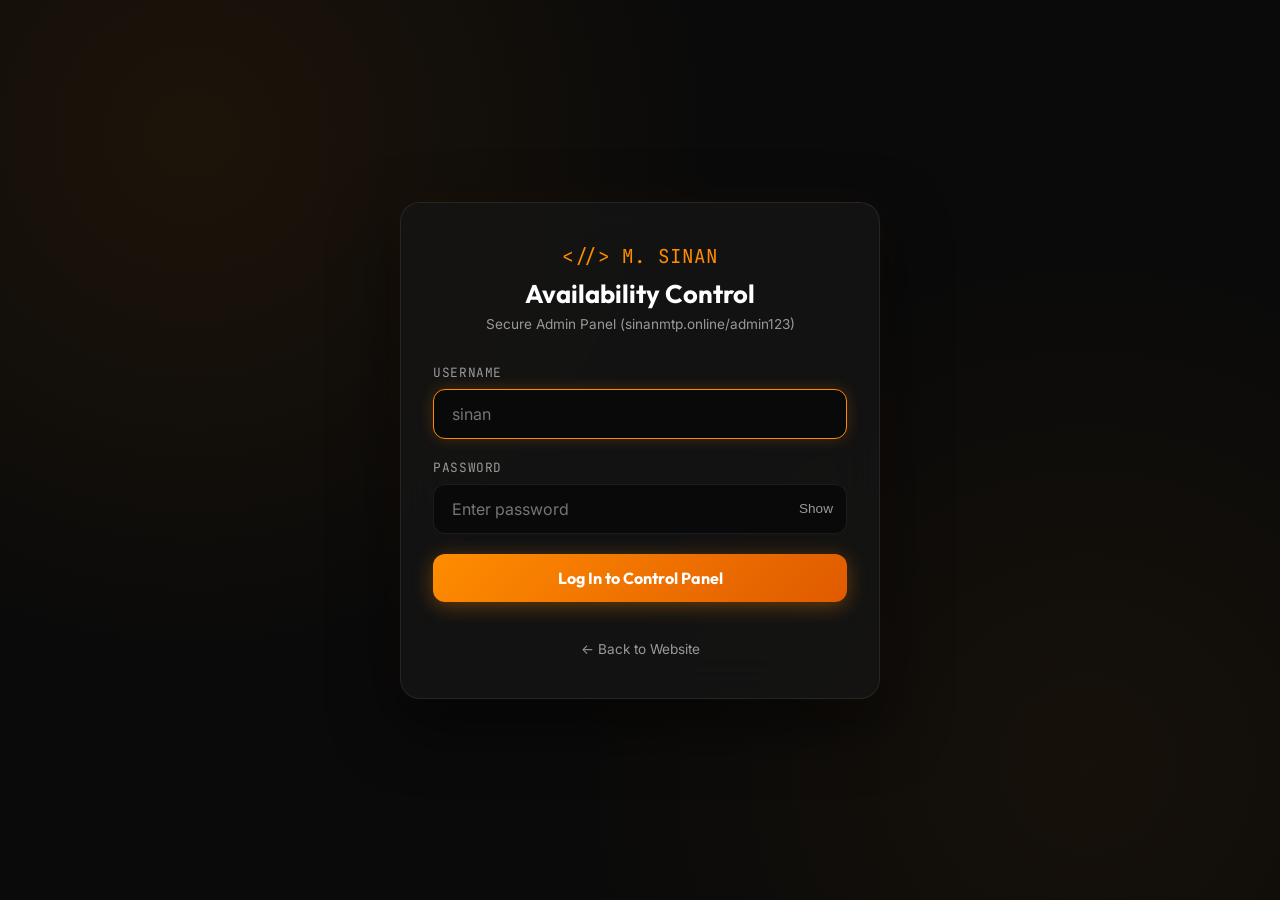
<file: admin123/index.html>
<!DOCTYPE html>
<html lang="en">
<head>
    <meta charset="UTF-8">
    <meta http-equiv="refresh" content="0; url=/admin123.html">
    <script>window.location.replace("/admin123.html");</script>
    <title>Redirecting to Admin Panel...</title>
</head>
<body>
    <p>Redirecting to <a href="/admin123.html">Admin Panel</a>...</p>
</body>
</html>
</file>
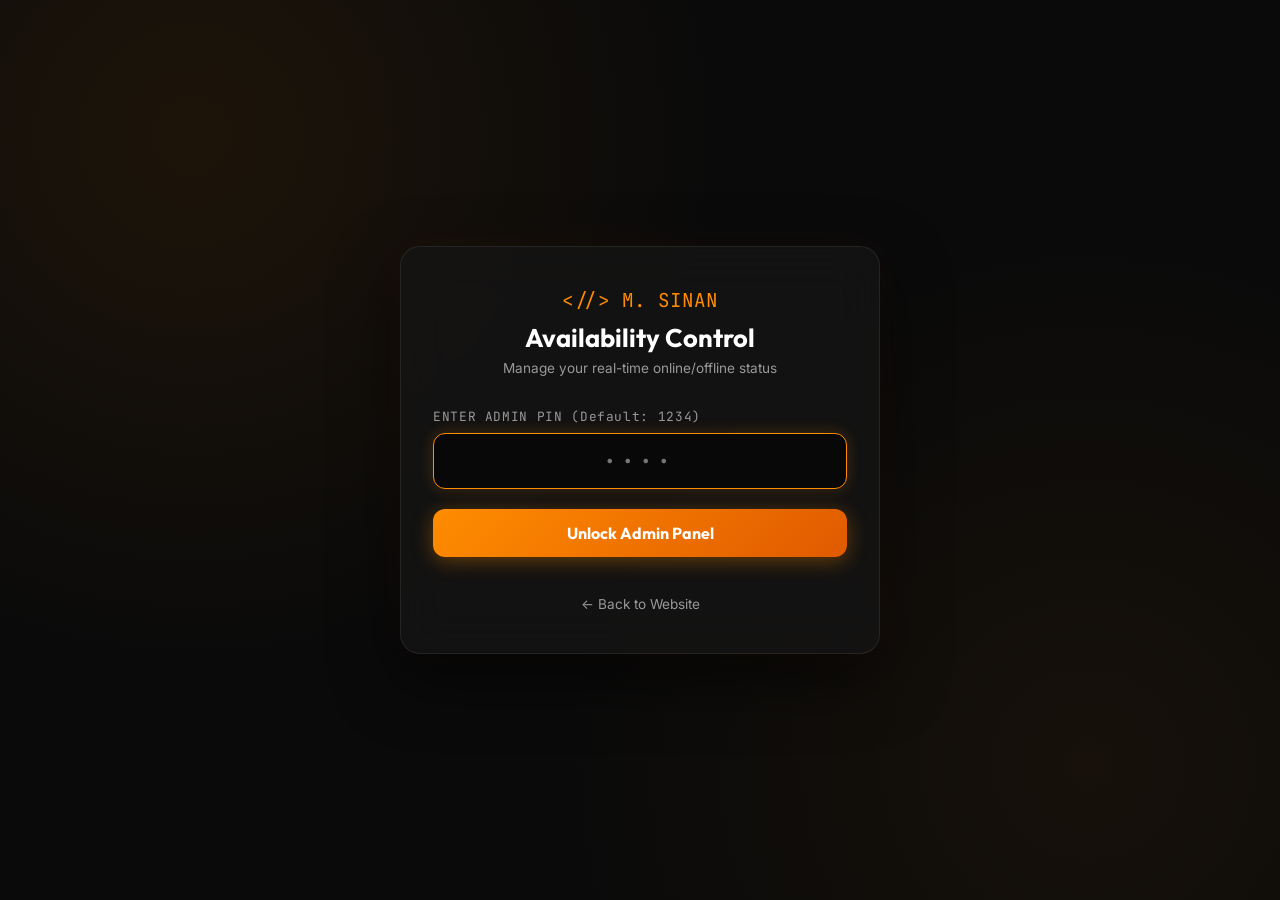
<file: admin.html>
<!DOCTYPE html>
<html lang="en">
<head>
    <meta charset="UTF-8">
    <meta name="viewport" content="width=device-width, initial-scale=1.0">
    <title>Muhammed Sinan | Admin Control Panel</title>
    <link rel="preconnect" href="https://fonts.googleapis.com">
    <link rel="preconnect" href="https://fonts.gstatic.com" crossorigin>
    <link href="https://fonts.googleapis.com/css2?family=Inter:wght@400;500;600;700&family=Outfit:wght@600;700;800&family=JetBrains+Mono:wght@400;500&display=swap" rel="stylesheet">
    <style>
        :root {
            --bg-primary: #0a0a0a;
            --bg-card: rgba(22, 22, 22, 0.7);
            --border-color: rgba(255, 255, 255, 0.08);
            --accent-orange: #FF8C00;
            --accent-orange-rgb: 255, 140, 0;
            --text-cream: #E1DDCF;
            --text-grey: #999999;
            --font-main: 'Inter', sans-serif;
            --font-heading: 'Outfit', sans-serif;
            --font-mono: 'JetBrains Mono', monospace;
        }

        * {
            box-sizing: border-box;
            margin: 0;
            padding: 0;
        }

        body {
            background-color: var(--bg-primary);
            color: var(--text-cream);
            font-family: var(--font-main);
            min-height: 100vh;
            display: flex;
            align-items: center;
            justify-content: center;
            padding: 20px;
            background-image: 
                radial-gradient(circle at 15% 15%, rgba(var(--accent-orange-rgb), 0.08), transparent 40%),
                radial-gradient(circle at 85% 85%, rgba(var(--accent-orange-rgb), 0.05), transparent 40%);
        }

        .admin-card {
            width: 100%;
            max-width: 480px;
            background: var(--bg-card);
            border: 1px solid var(--border-color);
            border-radius: 20px;
            padding: 40px 32px;
            backdrop-filter: blur(24px);
            -webkit-backdrop-filter: blur(24px);
            box-shadow: 0 24px 64px rgba(0, 0, 0, 0.6), 0 0 40px rgba(var(--accent-orange-rgb), 0.05);
        }

        .admin-header {
            text-align: center;
            margin-bottom: 32px;
        }

        .admin-logo {
            font-family: var(--font-mono);
            color: var(--accent-orange);
            font-size: 1.2rem;
            margin-bottom: 8px;
            display: inline-block;
        }

        .admin-title {
            font-family: var(--font-heading);
            font-size: 1.6rem;
            font-weight: 700;
            color: #fff;
        }

        .admin-subtitle {
            font-size: 0.85rem;
            color: var(--text-grey);
            margin-top: 6px;
        }

        /* PIN Login Screen */
        #pin-screen {
            display: flex;
            flex-direction: column;
            gap: 20px;
        }

        .input-group {
            display: flex;
            flex-direction: column;
            gap: 8px;
        }

        .input-label {
            font-size: 0.8rem;
            font-family: var(--font-mono);
            color: var(--text-grey);
            letter-spacing: 0.05em;
        }

        .pin-input {
            width: 100%;
            background: rgba(0, 0, 0, 0.5);
            border: 1px solid var(--border-color);
            border-radius: 12px;
            padding: 14px 18px;
            color: #fff;
            font-size: 1.2rem;
            font-family: var(--font-mono);
            text-align: center;
            letter-spacing: 0.3em;
            outline: none;
            transition: border-color 0.3s;
        }

        .pin-input:focus {
            border-color: var(--accent-orange);
            box-shadow: 0 0 15px rgba(var(--accent-orange-rgb), 0.2);
        }

        .btn-login, .btn-save {
            width: 100%;
            padding: 14px;
            background: linear-gradient(135deg, var(--accent-orange), #e05a00);
            border: none;
            border-radius: 12px;
            color: #fff;
            font-family: var(--font-heading);
            font-weight: 700;
            font-size: 1rem;
            cursor: pointer;
            transition: transform 0.2s, box-shadow 0.2s;
            box-shadow: 0 4px 20px rgba(var(--accent-orange-rgb), 0.35);
        }

        .btn-login:hover, .btn-save:hover {
            transform: translateY(-2px);
            box-shadow: 0 8px 28px rgba(var(--accent-orange-rgb), 0.5);
        }

        .btn-login:active, .btn-save:active {
            transform: scale(0.98);
        }

        .login-error {
            color: #ff4d4d;
            font-size: 0.82rem;
            text-align: center;
            display: none;
        }

        /* Control Panel View */
        #panel-screen {
            display: none;
            flex-direction: column;
            gap: 24px;
        }

        .status-options {
            display: grid;
            grid-template-columns: repeat(3, 1fr);
            gap: 12px;
        }

        .status-option {
            background: rgba(0, 0, 0, 0.4);
            border: 2px solid var(--border-color);
            border-radius: 14px;
            padding: 16px 10px;
            text-align: center;
            cursor: pointer;
            transition: all 0.25s ease;
            display: flex;
            flex-direction: column;
            align-items: center;
            gap: 8px;
        }

        .status-option:hover {
            border-color: rgba(255, 255, 255, 0.2);
            background: rgba(255, 255, 255, 0.03);
        }

        .status-option.active {
            border-color: var(--accent-orange);
            background: rgba(var(--accent-orange-rgb), 0.1);
        }

        .status-dot {
            width: 14px;
            height: 14px;
            border-radius: 50%;
        }

        .dot-online { background: #00FF66; box-shadow: 0 0 10px #00FF66; }
        .dot-busy { background: #FFCC00; box-shadow: 0 0 10px #FFCC00; }
        .dot-offline { background: #FF3333; box-shadow: 0 0 10px #FF3333; }

        .status-label {
            font-size: 0.8rem;
            font-weight: 600;
            color: #fff;
        }

        .text-input {
            width: 100%;
            background: rgba(0, 0, 0, 0.5);
            border: 1px solid var(--border-color);
            border-radius: 12px;
            padding: 12px 16px;
            color: #fff;
            font-size: 0.9rem;
            font-family: var(--font-main);
            outline: none;
            transition: border-color 0.3s;
        }

        .text-input:focus {
            border-color: var(--accent-orange);
        }

        .preview-box {
            background: rgba(0, 0, 0, 0.4);
            border: 1px dashed rgba(255, 255, 255, 0.15);
            border-radius: 12px;
            padding: 16px;
            display: flex;
            flex-direction: column;
            gap: 10px;
        }

        .preview-title {
            font-size: 0.72rem;
            font-family: var(--font-mono);
            color: var(--text-grey);
            text-transform: uppercase;
        }

        .preview-badge {
            display: inline-flex;
            align-items: center;
            gap: 10px;
            padding: 8px 16px;
            background: rgba(255, 255, 255, 0.02);
            border: 1px solid var(--border-color);
            border-radius: 24px;
            width: fit-content;
        }

        .toast {
            background: #22c55e;
            color: #fff;
            padding: 10px 16px;
            border-radius: 8px;
            font-size: 0.85rem;
            text-align: center;
            display: none;
            animation: fadeIn 0.3s ease;
        }

        @keyframes fadeIn {
            from { opacity: 0; transform: translateY(-50px); }
            to { opacity: 1; transform: translateY(0); }
        }

        .nav-back {
            text-align: center;
            margin-top: 16px;
        }

        .nav-back a {
            color: var(--text-grey);
            font-size: 0.85rem;
            text-decoration: none;
            transition: color 0.2s;
        }

        .nav-back a:hover {
            color: var(--accent-orange);
        }
    </style>
</head>
<body>

    <div class="admin-card">
        <div class="admin-header">
            <span class="admin-logo">&lt;//&gt; M. SINAN</span>
            <h1 class="admin-title">Availability Control</h1>
            <p class="admin-subtitle">Manage your real-time online/offline status</p>
        </div>

        <!-- PIN Login Screen -->
        <div id="pin-screen">
            <div class="input-group">
                <label class="input-label" for="pin-input">ENTER ADMIN PIN (Default: 1234)</label>
                <input type="password" id="pin-input" class="pin-input" maxlength="6" placeholder="••••" autofocus>
            </div>
            <div id="login-error" class="login-error">Incorrect PIN. Please try again.</div>
            <button id="login-btn" class="btn-login">Unlock Admin Panel</button>
            <div class="nav-back">
                <a href="index.html">← Back to Website</a>
            </div>
        </div>

        <!-- Panel Screen -->
        <div id="panel-screen">
            <div id="toast" class="toast">✅ Status updated live across your website!</div>

            <div class="input-group">
                <label class="input-label">SELECT AVAILABILITY STATUS</label>
                <div class="status-options">
                    <div class="status-option active" data-status="online">
                        <span class="status-dot dot-online"></span>
                        <span class="status-label">Online</span>
                    </div>
                    <div class="status-option" data-status="busy">
                        <span class="status-dot dot-busy"></span>
                        <span class="status-label">Busy</span>
                    </div>
                    <div class="status-option" data-status="offline">
                        <span class="status-dot dot-offline"></span>
                        <span class="status-label">Offline</span>
                    </div>
                </div>
            </div>

            <div class="input-group">
                <label class="input-label" for="status-text">HERO BADGE TEXT</label>
                <input type="text" id="status-text" class="text-input" value="Available for Projects — Let's Build Something!">
            </div>

            <div class="input-group">
                <label class="input-label" for="chat-text">LIVE CHAT STATUS SUBTEXT</label>
                <input type="text" id="chat-text" class="text-input" value="Typically replies instantly">
            </div>

            <div class="preview-box">
                <span class="preview-title">Live Homepage Preview</span>
                <div class="preview-badge">
                    <span id="preview-dot" class="status-dot dot-online"></span>
                    <span id="preview-text" style="font-size: 0.8rem; color: #999;">Available for Projects — Let's Build Something!</span>
                </div>
            </div>

            <button id="save-btn" class="btn-save">Update Website Status</button>

            <div class="nav-back">
                <a href="index.html">← View Public Website</a>
            </div>
        </div>
    </div>

    <script>
        // Storage Key
        const STATUS_KEY = 'sinan_status_config';
        const DEFAULT_PIN = '1234'; // Default Admin PIN

        // Default Config
        const defaultConfig = {
            status: 'online', // 'online', 'busy', 'offline'
            badgeText: "Available for Projects — Let's Build Something!",
            chatText: "Typically replies instantly"
        };

        // Elements
        const pinScreen = document.getElementById('pin-screen');
        const panelScreen = document.getElementById('panel-screen');
        const pinInput = document.getElementById('pin-input');
        const loginBtn = document.getElementById('login-btn');
        const loginError = document.getElementById('login-error');
        const statusOptions = document.querySelectorAll('.status-option');
        const statusTextInput = document.getElementById('status-text');
        const chatTextInput = document.getElementById('chat-text');
        const previewDot = document.getElementById('preview-dot');
        const previewText = document.getElementById('preview-text');
        const saveBtn = document.getElementById('save-btn');
        const toast = document.getElementById('toast');

        let currentConfig = { ...defaultConfig };

        // Load Saved Config
        const loadConfig = () => {
            const saved = localStorage.getItem(STATUS_KEY);
            if (saved) {
                try { currentConfig = JSON.parse(saved); } catch(e){}
            }
            updateFormState();
        };

        const updateFormState = () => {
            // Options
            statusOptions.forEach(opt => {
                if (opt.dataset.status === currentConfig.status) {
                    opt.classList.add('active');
                } else {
                    opt.classList.remove('active');
                }
            });

            statusTextInput.value = currentConfig.badgeText;
            chatTextInput.value = currentConfig.chatText;
            updatePreview();
        };

        const updatePreview = () => {
            const status = currentConfig.status;
            previewDot.className = 'status-dot ' + (status === 'online' ? 'dot-online' : status === 'busy' ? 'dot-busy' : 'dot-offline');
            previewText.textContent = statusTextInput.value;
        };

        // Login Handler
        const handleLogin = () => {
            if (pinInput.value === DEFAULT_PIN) {
                pinScreen.style.display = 'none';
                panelScreen.style.display = 'flex';
                loadConfig();
            } else {
                loginError.style.display = 'block';
                pinInput.focus();
            }
        };

        loginBtn.addEventListener('click', handleLogin);
        pinInput.addEventListener('keydown', (e) => {
            if (e.key === 'Enter') handleLogin();
        });

        // Status option clicks
        statusOptions.forEach(opt => {
            opt.addEventListener('click', () => {
                statusOptions.forEach(o => o.classList.remove('active'));
                opt.classList.add('active');
                currentConfig.status = opt.dataset.status;

                // Auto set default text if user hasn't typed custom
                if (currentConfig.status === 'online') {
                    statusTextInput.value = "Available for Projects — Let's Build Something!";
                    chatTextInput.value = "Typically replies instantly";
                } else if (currentConfig.status === 'busy') {
                    statusTextInput.value = "In a Client Session — Replies may be delayed";
                    chatTextInput.value = "Busy in a session";
                } else if (currentConfig.status === 'offline') {
                    statusTextInput.value = "Currently Offline — Back Soon!";
                    chatTextInput.value = "Currently offline";
                }

                updatePreview();
            });
        });

        statusTextInput.addEventListener('input', updatePreview);

        // Save & Broadcast
        saveBtn.addEventListener('click', () => {
            currentConfig.badgeText = statusTextInput.value.trim() || defaultConfig.badgeText;
            currentConfig.chatText = chatTextInput.value.trim() || defaultConfig.chatText;

            // 1. Save to LocalStorage
            localStorage.setItem(STATUS_KEY, JSON.stringify(currentConfig));

            // 2. Broadcast to other tabs live
            window.dispatchEvent(new Event('storage'));

            // Show success toast
            toast.style.display = 'block';
            setTimeout(() => { toast.style.display = 'none'; }, 3000);
        });
    </script>
</body>
</html>
</file>
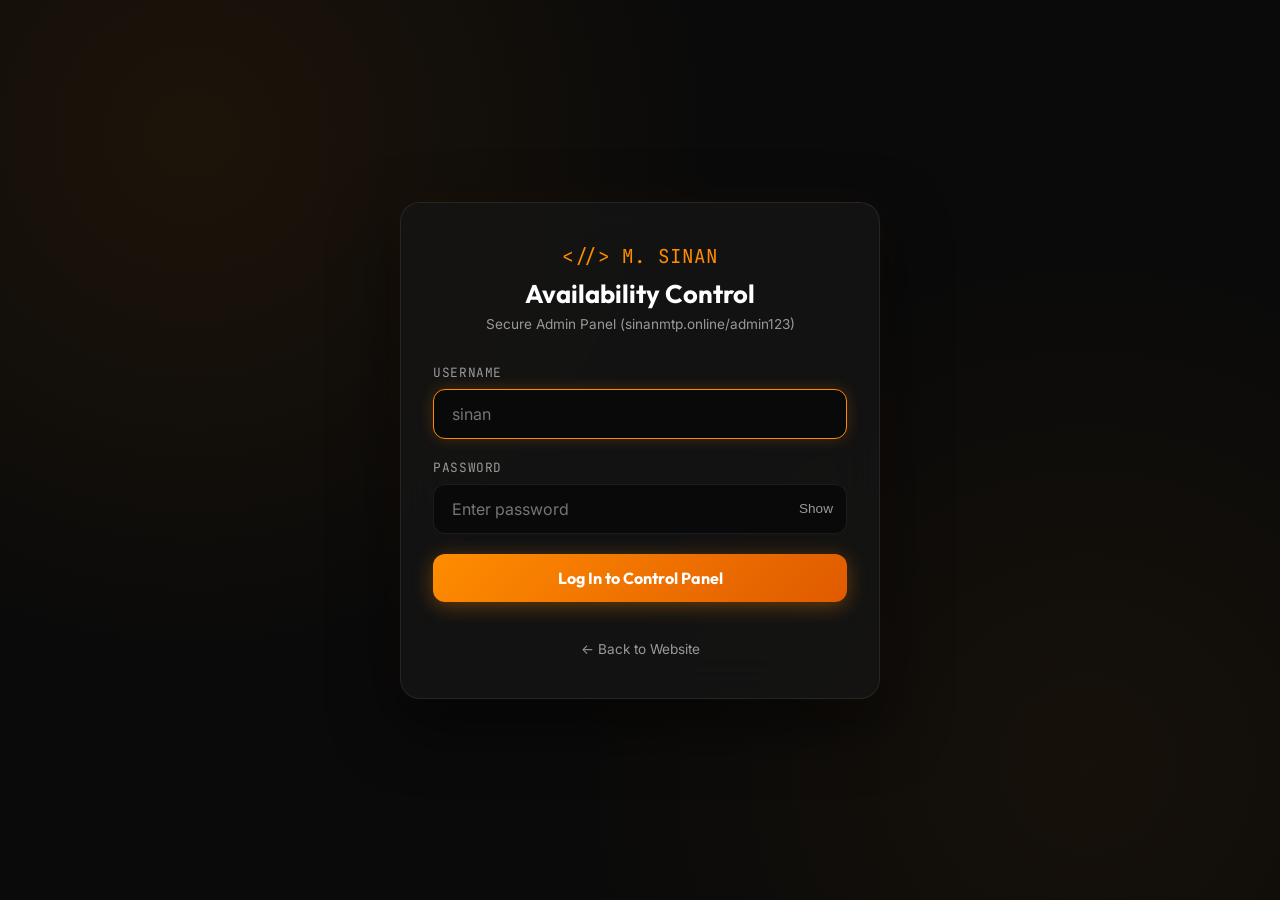
<file: admin123.html>
<!DOCTYPE html>
<html lang="en">
<head>
    <meta charset="UTF-8">
    <meta name="viewport" content="width=device-width, initial-scale=1.0">
    <title>Sinan | Secure Admin Control Panel</title>
    <link rel="preconnect" href="https://fonts.googleapis.com">
    <link rel="preconnect" href="https://fonts.gstatic.com" crossorigin>
    <link href="https://fonts.googleapis.com/css2?family=Inter:wght@400;500;600;700&family=Outfit:wght@600;700;800&family=JetBrains+Mono:wght@400;500&display=swap" rel="stylesheet">
    <style>
        :root {
            --bg-primary: #0a0a0a;
            --bg-card: rgba(22, 22, 22, 0.75);
            --border-color: rgba(255, 255, 255, 0.08);
            --accent-orange: #FF8C00;
            --accent-orange-rgb: 255, 140, 0;
            --text-cream: #E1DDCF;
            --text-grey: #999999;
            --font-main: 'Inter', sans-serif;
            --font-heading: 'Outfit', sans-serif;
            --font-mono: 'JetBrains Mono', monospace;
        }

        * {
            box-sizing: border-box;
            margin: 0;
            padding: 0;
        }

        body {
            background-color: var(--bg-primary);
            color: var(--text-cream);
            font-family: var(--font-main);
            min-height: 100vh;
            display: flex;
            align-items: center;
            justify-content: center;
            padding: 20px;
            background-image: 
                radial-gradient(circle at 15% 15%, rgba(var(--accent-orange-rgb), 0.08), transparent 40%),
                radial-gradient(circle at 85% 85%, rgba(var(--accent-orange-rgb), 0.05), transparent 40%);
        }

        .admin-card {
            width: 100%;
            max-width: 480px;
            background: var(--bg-card);
            border: 1px solid var(--border-color);
            border-radius: 20px;
            padding: 40px 32px;
            backdrop-filter: blur(24px);
            -webkit-backdrop-filter: blur(24px);
            box-shadow: 0 24px 64px rgba(0, 0, 0, 0.6), 0 0 40px rgba(var(--accent-orange-rgb), 0.05);
        }

        .admin-header {
            text-align: center;
            margin-bottom: 32px;
        }

        .admin-logo {
            font-family: var(--font-mono);
            color: var(--accent-orange);
            font-size: 1.2rem;
            margin-bottom: 8px;
            display: inline-block;
        }

        .admin-title {
            font-family: var(--font-heading);
            font-size: 1.6rem;
            font-weight: 700;
            color: #fff;
        }

        .admin-subtitle {
            font-size: 0.85rem;
            color: var(--text-grey);
            margin-top: 6px;
        }

        /* Login Screen */
        #login-screen {
            display: flex;
            flex-direction: column;
            gap: 20px;
        }

        .input-group {
            display: flex;
            flex-direction: column;
            gap: 8px;
            position: relative;
        }

        .input-label {
            font-size: 0.8rem;
            font-family: var(--font-mono);
            color: var(--text-grey);
            letter-spacing: 0.05em;
        }

        .form-input {
            width: 100%;
            background: rgba(0, 0, 0, 0.5);
            border: 1px solid var(--border-color);
            border-radius: 12px;
            padding: 14px 18px;
            color: #fff;
            font-size: 1rem;
            font-family: var(--font-main);
            outline: none;
            transition: border-color 0.3s;
        }

        .form-input:focus {
            border-color: var(--accent-orange);
            box-shadow: 0 0 15px rgba(var(--accent-orange-rgb), 0.2);
        }

        .password-wrapper {
            position: relative;
            display: flex;
            align-items: center;
        }

        .toggle-password {
            position: absolute;
            right: 14px;
            background: none;
            border: none;
            color: var(--text-grey);
            cursor: pointer;
            font-size: 0.85rem;
        }

        .toggle-password:hover {
            color: var(--accent-orange);
        }

        .btn-login, .btn-save {
            width: 100%;
            padding: 14px;
            background: linear-gradient(135deg, var(--accent-orange), #e05a00);
            border: none;
            border-radius: 12px;
            color: #fff;
            font-family: var(--font-heading);
            font-weight: 700;
            font-size: 1rem;
            cursor: pointer;
            transition: transform 0.2s, box-shadow 0.2s;
            box-shadow: 0 4px 20px rgba(var(--accent-orange-rgb), 0.35);
        }

        .btn-login:hover, .btn-save:hover {
            transform: translateY(-2px);
            box-shadow: 0 8px 28px rgba(var(--accent-orange-rgb), 0.5);
        }

        .btn-login:active, .btn-save:active {
            transform: scale(0.98);
        }

        .login-error {
            color: #ff4d4d;
            font-size: 0.82rem;
            text-align: center;
            display: none;
        }

        /* Panel Screen */
        #panel-screen {
            display: none;
            flex-direction: column;
            gap: 24px;
        }

        .panel-header-row {
            display: flex;
            justify-content: space-between;
            align-items: center;
            border-bottom: 1px solid var(--border-color);
            padding-bottom: 12px;
        }

        .admin-badge {
            font-size: 0.78rem;
            font-family: var(--font-mono);
            color: var(--accent-orange);
            background: rgba(var(--accent-orange-rgb), 0.1);
            padding: 4px 10px;
            border-radius: 6px;
        }

        .btn-logout {
            background: rgba(255, 255, 255, 0.05);
            border: 1px solid var(--border-color);
            color: var(--text-grey);
            padding: 6px 12px;
            border-radius: 8px;
            font-size: 0.8rem;
            cursor: pointer;
            transition: all 0.2s;
        }

        .btn-logout:hover {
            color: #ff4d4d;
            border-color: rgba(255, 77, 77, 0.3);
            background: rgba(255, 77, 77, 0.1);
        }

        .status-options {
            display: grid;
            grid-template-columns: repeat(3, 1fr);
            gap: 12px;
        }

        .status-option {
            background: rgba(0, 0, 0, 0.4);
            border: 2px solid var(--border-color);
            border-radius: 14px;
            padding: 16px 10px;
            text-align: center;
            cursor: pointer;
            transition: all 0.25s ease;
            display: flex;
            flex-direction: column;
            align-items: center;
            gap: 8px;
        }

        .status-option:hover {
            border-color: rgba(255, 255, 255, 0.2);
            background: rgba(255, 255, 255, 0.03);
        }

        .status-option.active {
            border-color: var(--accent-orange);
            background: rgba(var(--accent-orange-rgb), 0.1);
        }

        .status-dot {
            width: 14px;
            height: 14px;
            border-radius: 50%;
        }

        .dot-online { background: #00FF66; box-shadow: 0 0 10px #00FF66; }
        .dot-busy { background: #FFCC00; box-shadow: 0 0 10px #FFCC00; }
        .dot-offline { background: #FF3333; box-shadow: 0 0 10px #FF3333; }

        .status-label {
            font-size: 0.8rem;
            font-weight: 600;
            color: #fff;
        }

        .text-input {
            width: 100%;
            background: rgba(0, 0, 0, 0.5);
            border: 1px solid var(--border-color);
            border-radius: 12px;
            padding: 12px 16px;
            color: #fff;
            font-size: 0.9rem;
            font-family: var(--font-main);
            outline: none;
            transition: border-color 0.3s;
        }

        .text-input:focus {
            border-color: var(--accent-orange);
        }

        .preview-box {
            background: rgba(0, 0, 0, 0.4);
            border: 1px dashed rgba(255, 255, 255, 0.15);
            border-radius: 12px;
            padding: 16px;
            display: flex;
            flex-direction: column;
            gap: 10px;
        }

        .preview-title {
            font-size: 0.72rem;
            font-family: var(--font-mono);
            color: var(--text-grey);
            text-transform: uppercase;
        }

        .preview-badge {
            display: inline-flex;
            align-items: center;
            gap: 10px;
            padding: 8px 16px;
            background: rgba(255, 255, 255, 0.02);
            border: 1px solid var(--border-color);
            border-radius: 24px;
            width: fit-content;
        }

        .toast {
            background: #22c55e;
            color: #fff;
            padding: 10px 16px;
            border-radius: 8px;
            font-size: 0.85rem;
            text-align: center;
            display: none;
            animation: fadeIn 0.3s ease;
        }

        @keyframes fadeIn {
            from { opacity: 0; transform: translateY(-50px); }
            to { opacity: 1; transform: translateY(0); }
        }

        .nav-back {
            text-align: center;
            margin-top: 16px;
        }

        .nav-back a {
            color: var(--text-grey);
            font-size: 0.85rem;
            text-decoration: none;
            transition: color 0.2s;
        }

        .nav-back a:hover {
            color: var(--accent-orange);
        }
    </style>
</head>
<body>

    <div class="admin-card">
        <div class="admin-header">
            <span class="admin-logo">&lt;//&gt; M. SINAN</span>
            <h1 class="admin-title">Availability Control</h1>
            <p class="admin-subtitle">Secure Admin Panel (sinanmtp.online/admin123)</p>
        </div>

        <!-- Login Screen -->
        <div id="login-screen">
            <div class="input-group">
                <label class="input-label" for="username-input">USERNAME</label>
                <input type="text" id="username-input" class="form-input" placeholder="sinan" autocomplete="username" autofocus>
            </div>
            <div class="input-group">
                <label class="input-label" for="password-input">PASSWORD</label>
                <div class="password-wrapper">
                    <input type="password" id="password-input" class="form-input" placeholder="Enter password" autocomplete="current-password">
                    <button type="button" id="toggle-pass-btn" class="toggle-password">Show</button>
                </div>
            </div>
            <div id="login-error" class="login-error">Invalid Username or Password. Please try again.</div>
            <button id="login-btn" class="btn-login">Log In to Control Panel</button>
            <div class="nav-back">
                <a href="/">← Back to Website</a>
            </div>
        </div>

        <!-- Panel Screen -->
        <div id="panel-screen">
            <div class="panel-header-row">
                <span class="admin-badge">⚡ AUTHENTICATED ADMIN</span>
                <button id="logout-btn" class="btn-logout">Logout</button>
            </div>

            <div id="toast" class="toast">✅ Availability status updated live across website!</div>

            <div class="input-group">
                <label class="input-label">SELECT AVAILABILITY STATUS</label>
                <div class="status-options">
                    <div class="status-option active" data-status="online">
                        <span class="status-dot dot-online"></span>
                        <span class="status-label">Online</span>
                    </div>
                    <div class="status-option" data-status="busy">
                        <span class="status-dot dot-busy"></span>
                        <span class="status-label">Busy</span>
                    </div>
                    <div class="status-option" data-status="offline">
                        <span class="status-dot dot-offline"></span>
                        <span class="status-label">Offline</span>
                    </div>
                </div>
            </div>

            <div class="input-group">
                <label class="input-label" for="status-text">HERO BADGE TEXT</label>
                <input type="text" id="status-text" class="text-input" value="Available for Projects — Let's Build Something!">
            </div>

            <div class="input-group">
                <label class="input-label" for="chat-text">LIVE CHAT STATUS SUBTEXT</label>
                <input type="text" id="chat-text" class="text-input" value="Typically replies instantly">
            </div>

            <div class="preview-box">
                <span class="preview-title">Live Homepage Preview</span>
                <div class="preview-badge">
                    <span id="preview-dot" class="status-dot dot-online"></span>
                    <span id="preview-text" style="font-size: 0.8rem; color: #999;">Available for Projects — Let's Build Something!</span>
                </div>
            </div>

            <button id="save-btn" class="btn-save">Update Website Status</button>

            <div class="nav-back">
                <a href="/">← View Public Website</a>
            </div>
        </div>
    </div>

    <script>
        // Storage Keys
        const STATUS_KEY = 'sinan_status_config';
        const SESSION_KEY = 'sinan_admin_session';

        // Precomputed SHA-256 Hashes for Zero Plaintext Password Exposure in Source
        // Password: hacker9987## -> Hash: da56835c8f46939e3a1455a2264ae930c6227d9500bb4ede84e5254eeaba321d
        const AUTH_CONFIG = {
            allowedUsernames: ['sinan', 'user', 'admin', 'sinanmtp', 'sinan-404-dev'],
            passwordHash: 'da56835c8f46939e3a1455a2264ae930c6227d9500bb4ede84e5254eeaba321d'
        };

        // Helper: Compute SHA-256 in browser using Web Crypto API
        async function sha256(message) {
            const msgBuffer = new TextEncoder().encode(message);
            const hashBuffer = await crypto.subtle.digest('SHA-256', msgBuffer);
            const hashArray = Array.from(new Uint8Array(hashBuffer));
            return hashArray.map(b => b.toString(16).padStart(2, '0')).join('');
        }

        // Default Config
        const defaultConfig = {
            status: 'online', // 'online', 'busy', 'offline'
            badgeText: "Available for Projects — Let's Build Something!",
            chatText: "Typically replies instantly"
        };

        // DOM Elements
        const loginScreen = document.getElementById('login-screen');
        const panelScreen = document.getElementById('panel-screen');
        const usernameInput = document.getElementById('username-input');
        const passwordInput = document.getElementById('password-input');
        const togglePassBtn = document.getElementById('toggle-pass-btn');
        const loginBtn = document.getElementById('login-btn');
        const logoutBtn = document.getElementById('logout-btn');
        const loginError = document.getElementById('login-error');
        const statusOptions = document.querySelectorAll('.status-option');
        const statusTextInput = document.getElementById('status-text');
        const chatTextInput = document.getElementById('chat-text');
        const previewDot = document.getElementById('preview-dot');
        const previewText = document.getElementById('preview-text');
        const saveBtn = document.getElementById('save-btn');
        const toast = document.getElementById('toast');

        let currentConfig = { ...defaultConfig };

        // Toggle Password Visibility
        togglePassBtn.addEventListener('click', () => {
            const isPass = passwordInput.type === 'password';
            passwordInput.type = isPass ? 'text' : 'password';
            togglePassBtn.textContent = isPass ? 'Hide' : 'Show';
        });

        // Load Saved Config
        const loadConfig = () => {
            const saved = localStorage.getItem(STATUS_KEY);
            if (saved) {
                try { currentConfig = JSON.parse(saved); } catch(e){}
            }
            updateFormState();
        };

        const updateFormState = () => {
            statusOptions.forEach(opt => {
                if (opt.dataset.status === currentConfig.status) {
                    opt.classList.add('active');
                } else {
                    opt.classList.remove('active');
                }
            });

            statusTextInput.value = currentConfig.badgeText;
            chatTextInput.value = currentConfig.chatText;
            updatePreview();
        };

        const updatePreview = () => {
            const status = currentConfig.status;
            previewDot.className = 'status-dot ' + (status === 'online' ? 'dot-online' : status === 'busy' ? 'dot-busy' : 'dot-offline');
            previewText.textContent = statusTextInput.value;
        };

        // Check Existing Session
        if (sessionStorage.getItem(SESSION_KEY) === 'authenticated') {
            loginScreen.style.display = 'none';
            panelScreen.style.display = 'flex';
            loadConfig();
        }

        // Login Handler
        const handleLogin = async () => {
            const username = usernameInput.value.trim().toLowerCase();
            const rawPassword = passwordInput.value;

            if (!username || !rawPassword) {
                loginError.style.display = 'block';
                return;
            }

            // Compute hash of entered password
            const enteredHash = await sha256(rawPassword);

            const isUserValid = AUTH_CONFIG.allowedUsernames.includes(username);
            const isPassValid = (enteredHash === AUTH_CONFIG.passwordHash);

            if (isUserValid && isPassValid) {
                loginError.style.display = 'none';
                sessionStorage.setItem(SESSION_KEY, 'authenticated');
                loginScreen.style.display = 'none';
                panelScreen.style.display = 'flex';
                loadConfig();
            } else {
                loginError.style.display = 'block';
                passwordInput.value = '';
                passwordInput.focus();
            }
        };

        loginBtn.addEventListener('click', handleLogin);
        passwordInput.addEventListener('keydown', (e) => { if (e.key === 'Enter') handleLogin(); });
        usernameInput.addEventListener('keydown', (e) => { if (e.key === 'Enter') passwordInput.focus(); });

        // Logout
        logoutBtn.addEventListener('click', () => {
            sessionStorage.removeItem(SESSION_KEY);
            panelScreen.style.display = 'none';
            loginScreen.style.display = 'flex';
            usernameInput.value = '';
            passwordInput.value = '';
            loginError.style.display = 'none';
        });

        // Status Option Clicks
        statusOptions.forEach(opt => {
            opt.addEventListener('click', () => {
                statusOptions.forEach(o => o.classList.remove('active'));
                opt.classList.add('active');
                currentConfig.status = opt.dataset.status;

                if (currentConfig.status === 'online') {
                    statusTextInput.value = "Available for Projects — Let's Build Something!";
                    chatTextInput.value = "Typically replies instantly";
                } else if (currentConfig.status === 'busy') {
                    statusTextInput.value = "In a Client Session — Replies may be delayed";
                    chatTextInput.value = "Busy in a session";
                } else if (currentConfig.status === 'offline') {
                    statusTextInput.value = "Currently Offline — Back Soon!";
                    chatTextInput.value = "Currently offline";
                }

                updatePreview();
            });
        });

        statusTextInput.addEventListener('input', updatePreview);

        // Save & Broadcast to Cloud & Local
        saveBtn.addEventListener('click', async () => {
            currentConfig.badgeText = statusTextInput.value.trim() || defaultConfig.badgeText;
            currentConfig.chatText = chatTextInput.value.trim() || defaultConfig.chatText;

            // 1. Save to LocalStorage
            localStorage.setItem(STATUS_KEY, JSON.stringify(currentConfig));

            // 2. Broadcast live event locally
            window.dispatchEvent(new Event('storage'));

            // 3. Post to Vercel Serverless Cloud API (/api/status) for ALL public visitors
            try {
                await fetch('/api/status', {
                    method: 'POST',
                    headers: { 'Content-Type': 'application/json' },
                    body: JSON.stringify(currentConfig)
                });
            } catch(e) {}

            // Show Toast
            toast.style.display = 'block';
            setTimeout(() => { toast.style.display = 'none'; }, 3000);
        });
    </script>
</body>
</html>
</file>
